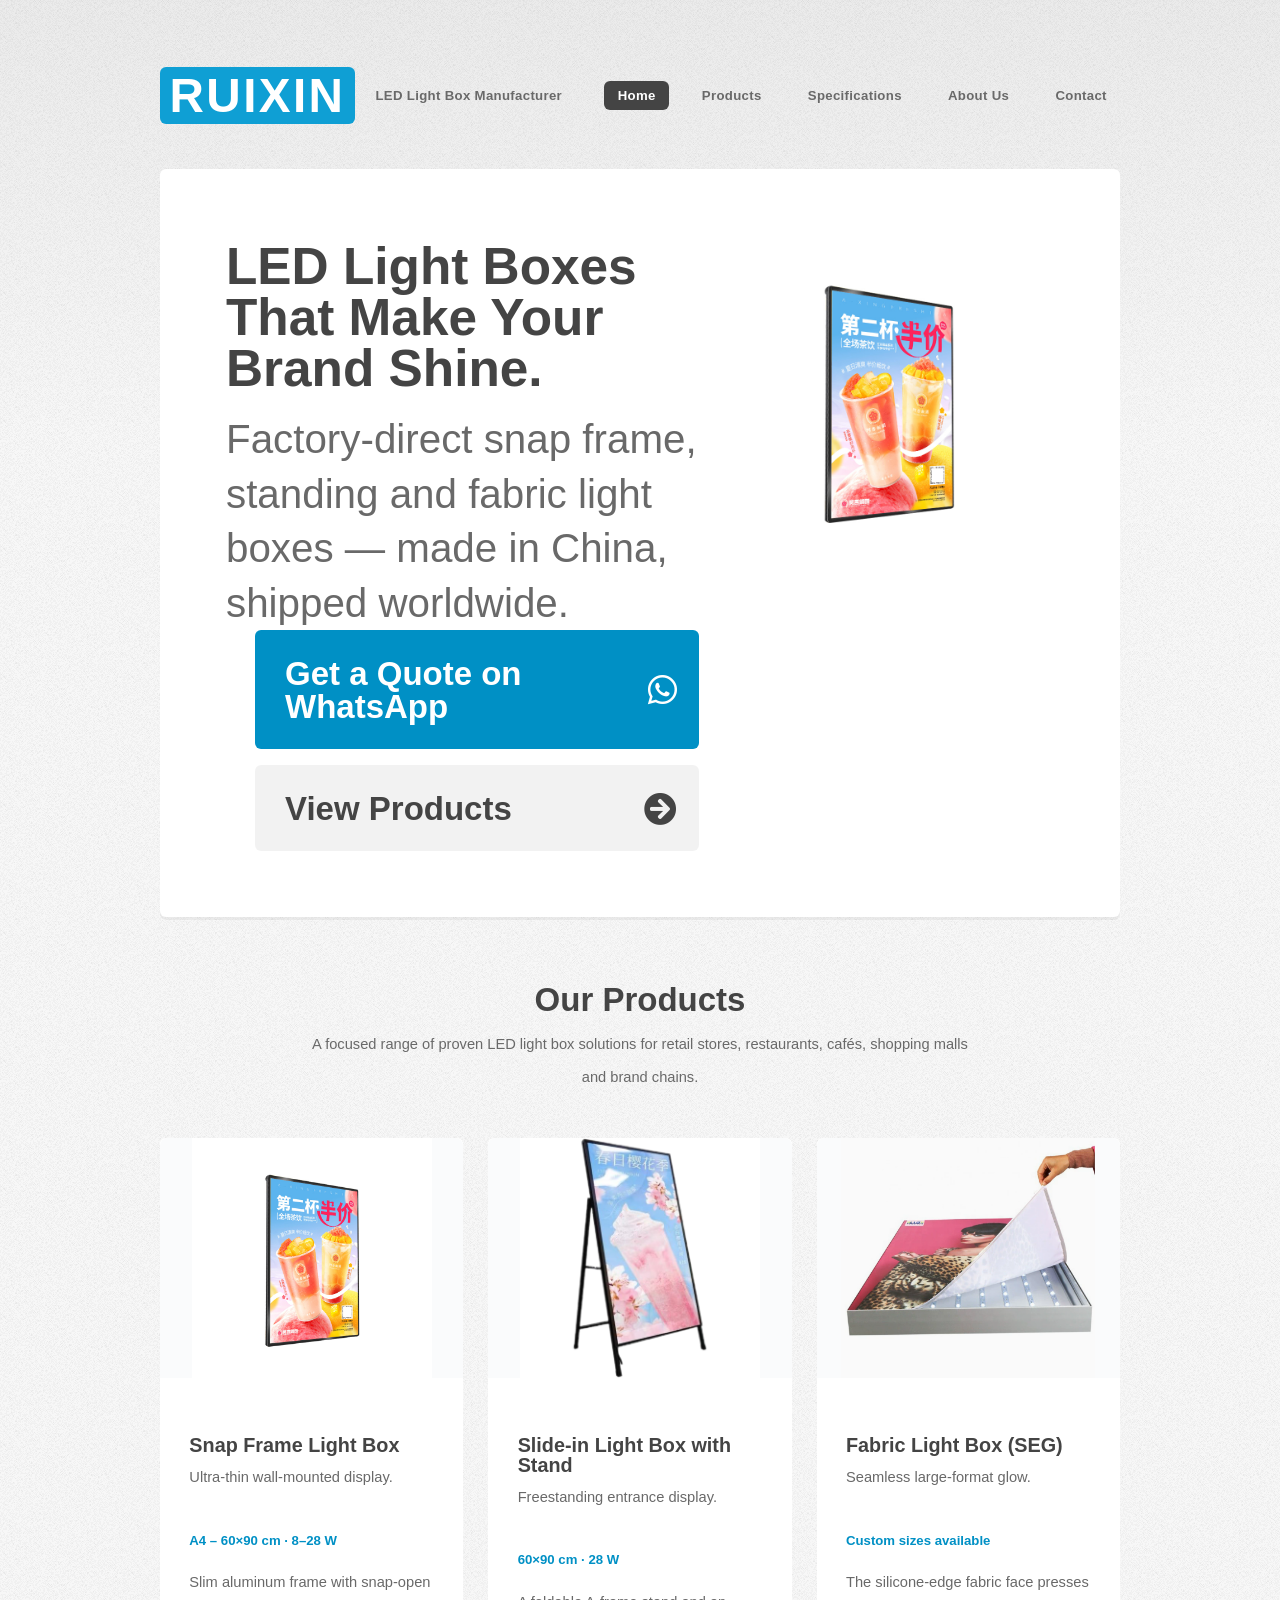
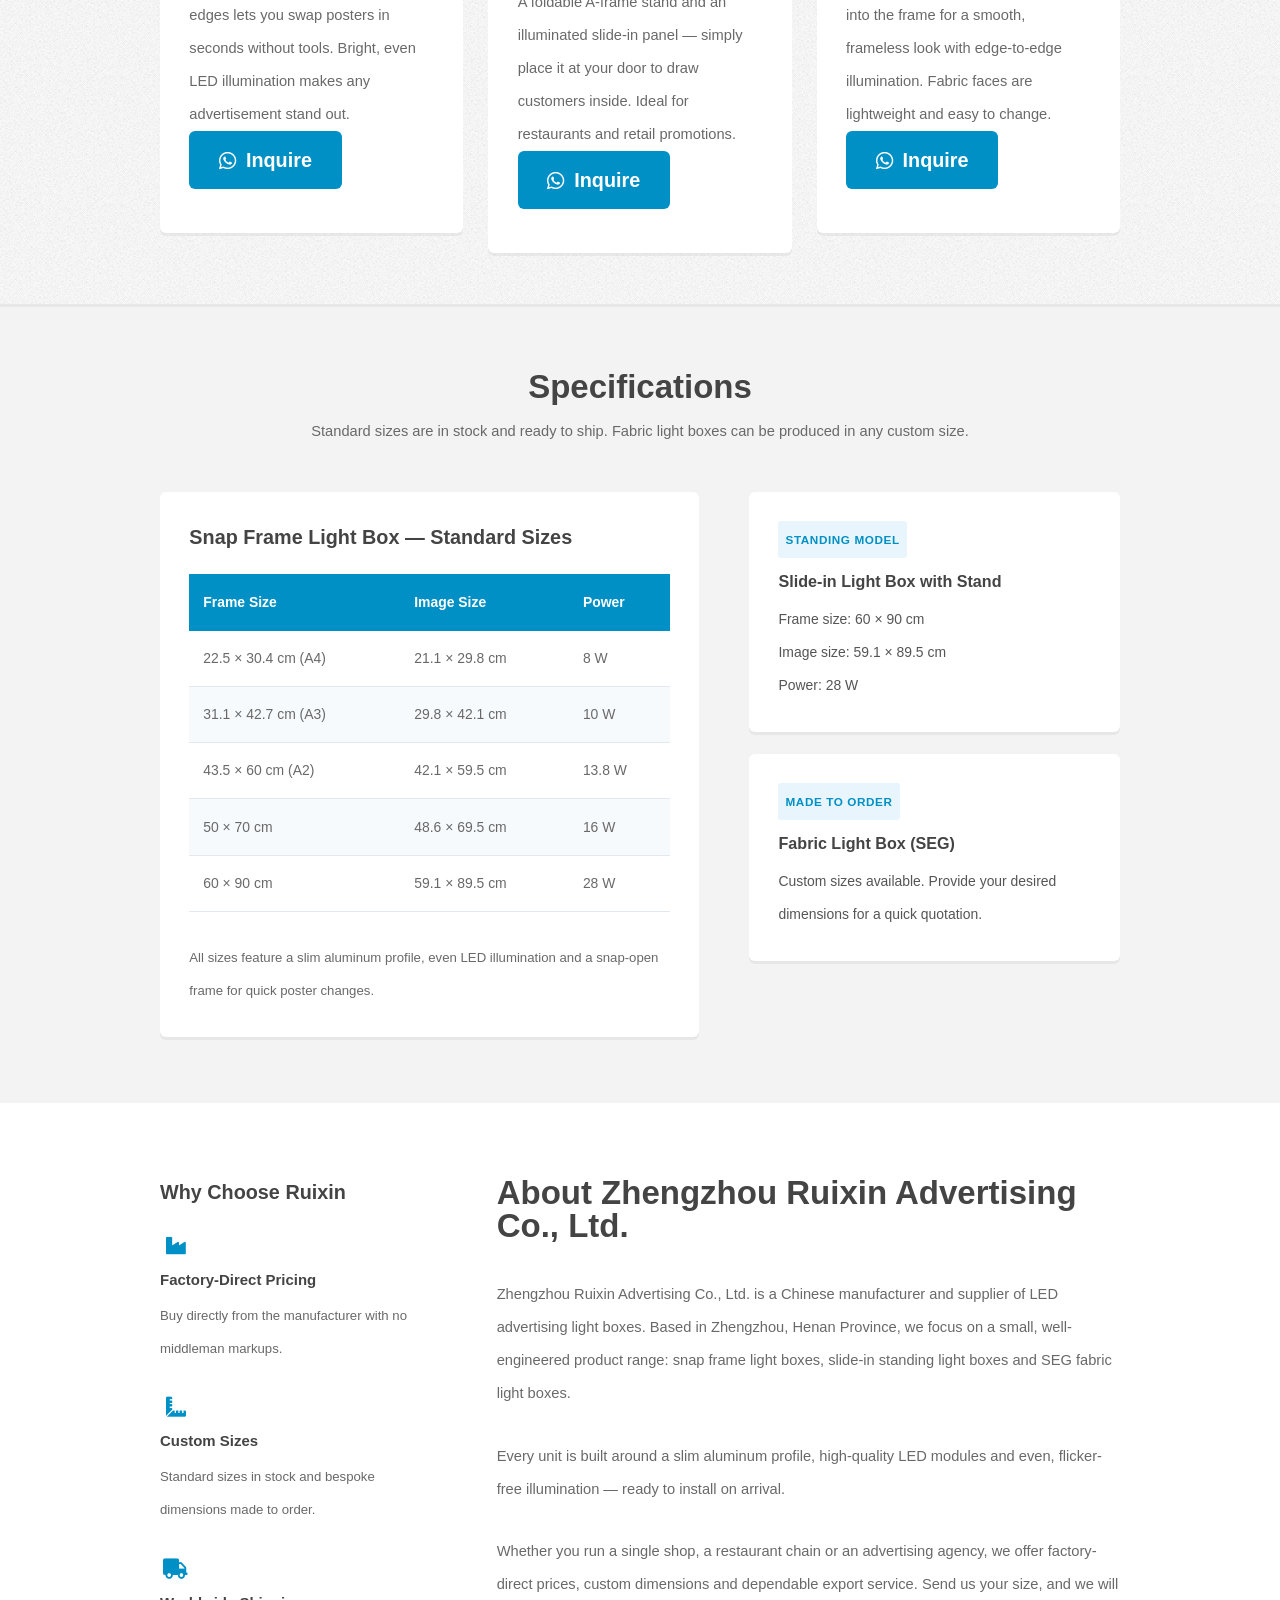
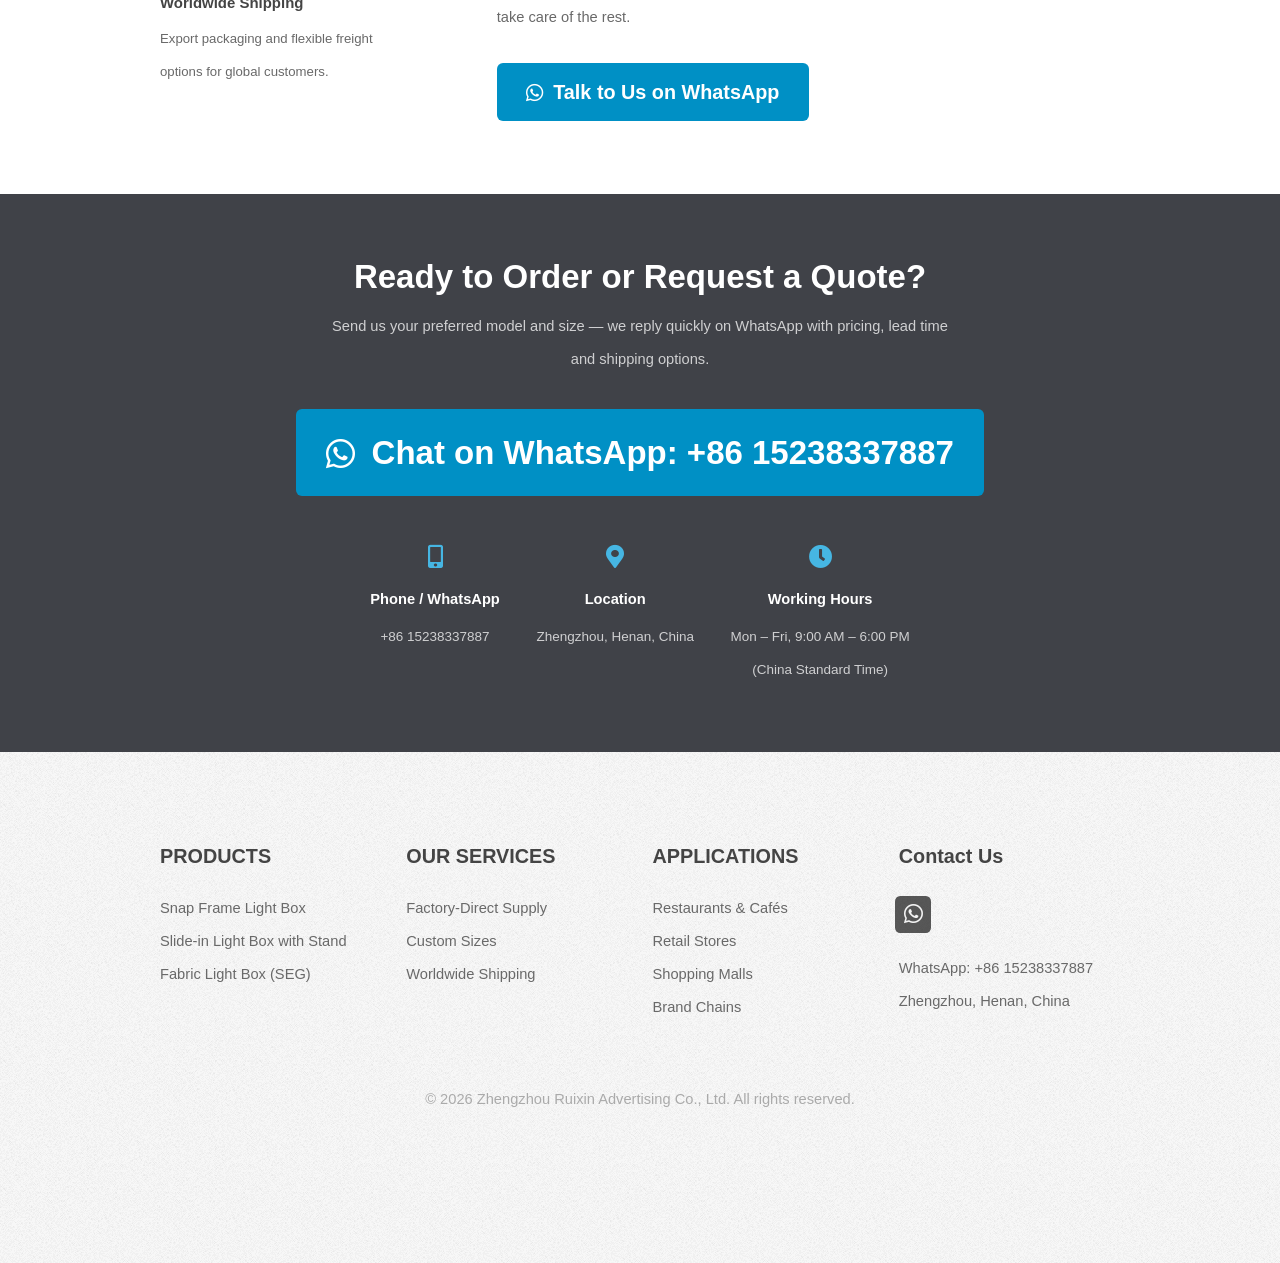
<file: index.html>
<!DOCTYPE HTML>
<!--
	Verti by HTML5 UP
	html5up.net | @ajlkn
	Free for personal and commercial use under the CCA 3.0 license (html5up.net/license)
-->
<html lang="en">
	<head>
		<title>Zhengzhou Ruixin Advertising Co., Ltd. | LED Light Box Manufacturer</title>
		<meta charset="utf-8" />
		<meta name="viewport" content="width=device-width, initial-scale=1, user-scalable=no" />
		<meta name="description" content="Zhengzhou Ruixin Advertising Co., Ltd. — Chinese manufacturer of snap frame LED light boxes, standing slide-in light boxes and SEG fabric light boxes. Factory-direct prices and custom sizes." />
		<link rel="stylesheet" href="assets/css/fontawesome-all.min.css?v=2" />
		<link rel="stylesheet" href="assets/css/main.css?v=2" />
		<style>
			/* Hero image */
				#banner .hero-image { margin: 0; }
				#banner .hero-image img { display: block; width: 100%; border-radius: 4px; }
				@media screen and (max-width: 980px) {
					#banner .hero-image { margin-top: 2em; }
				}

			/* Section heading */
				.section-head { text-align: center; margin: 0 0 3em 0; }
				.section-head h2 { margin: 0 0 0.35em 0; }
				.section-head p { margin: 0 auto; max-width: 660px; color: #696969; }

			/* Products */
				#products-wrapper { padding: 4.5em 0 3.5em 0; }
				.box.feature .image.featured img { height: 240px; object-fit: contain; background: #fafbfc; }
				.box.feature .product-meta { font-size: 0.9em; color: #0090c5; font-weight: 600; margin: 0 0 0.75em 0; }
				.box.feature .wa-link { white-space: nowrap; }

			/* Specifications */
				#specs-wrapper { background: #f3f3f3; padding: 4.5em 0; box-shadow: inset 0 3px 0 rgba(0,0,0,0.05); }
				.spec-table { width: 100%; border-collapse: collapse; }
				.spec-table th { background: #0090c5; color: #fff; text-align: left; padding: 0.85em 1em; font-weight: 600; font-size: 0.95em; }
				.spec-table td { padding: 0.8em 1em; border-bottom: solid 1px #e3e8ec; font-size: 0.95em; }
				.spec-table tr:nth-child(even) td { background: #f7fafd; }
				.spec-table tr:hover td { background: #eaf5fb; }
				.spec-note { margin: 1.25em 0 0 0; font-size: 0.9em; color: #696969; }
				.spec-mini { margin-bottom: 1.5em; }
				.spec-mini:last-child { margin-bottom: 0; }
				.spec-mini h3 { margin: 0 0 0.35em 0; font-size: 1.1em; }
				.spec-mini p { margin: 0; font-size: 0.95em; color: #555; }
				.spec-mini .tag { display: inline-block; background: #e8f5fc; color: #0090c5; border-radius: 3px; padding: 0.15em 0.6em; font-size: 0.8em; font-weight: 700; margin-bottom: 0.6em; letter-spacing: 0.05em; text-transform: uppercase; }

			/* Why choose us */
				.why-item { margin-bottom: 1.75em; }
				.why-item:last-child { margin-bottom: 0; }
				.why-item .why-icon { color: #0090c5; font-size: 1.35em; width: 1.6em; text-align: center; display: inline-block; vertical-align: top; }
				.why-item .why-text { display: inline-block; width: calc(100% - 2.2em); vertical-align: top; }
				.why-item h4 { margin: 0 0 0.2em 0; font-size: 1.02em; }
				.why-item p { margin: 0; font-size: 0.9em; color: #696969; }

			/* Contact / CTA */
				#contact-wrapper { background: #404248; color: #fff; text-align: center; padding: 4.5em 0; }
				#contact-wrapper h2 { color: #fff; margin-bottom: 0.5em; }
				#contact-wrapper .contact-sub { color: rgba(255,255,255,0.75); max-width: 620px; margin: 0 auto 2.25em auto; }
				.contact-items { display: flex; flex-wrap: wrap; justify-content: center; gap: 2.5em; margin-top: 3em; }
				.contact-item .icon { font-size: 1.6em; color: #46b6e3; display: block; margin-bottom: 0.4em; }
				.contact-item h4 { color: #fff; margin: 0 0 0.25em 0; font-size: 1em; }
				.contact-item p { margin: 0; color: rgba(255,255,255,0.75); font-size: 0.92em; }
				@media screen and (max-width: 640px) {
					.contact-items { gap: 1.75em; }
				}
		</style>
	</head>
	<body class="is-preload homepage">
		<div id="page-wrapper">

			<!-- Header -->
				<div id="header-wrapper">
					<header id="header" class="container">

						<!-- Logo -->
							<div id="logo">
								<h1>RUIXIN</h1>
								<span>LED Light Box Manufacturer</span>
							</div>

						<!-- Nav -->
							<nav id="nav">
								<ul>
									<li class="current"><a href="#home">Home</a></li>
									<li><a href="#products">Products</a></li>
									<li><a href="#specs">Specifications</a></li>
									<li><a href="#about">About Us</a></li>
									<li><a href="#contact">Contact</a></li>
								</ul>
							</nav>

					</header>
				</div>

			<!-- Banner -->
				<div id="banner-wrapper">
					<a id="home"></a>
					<div id="banner" class="box container">
						<div class="row">
							<div class="col-7 col-12-medium">
								<h2>LED Light Boxes That Make Your Brand Shine.</h2>
								<p>Factory-direct snap frame, standing and fabric light boxes — made in China, shipped worldwide.</p>
								<ul>
									<li><a href="https://wa.me/8615238337887" class="button large icon brands fa-whatsapp">Get a Quote on WhatsApp</a></li>
									<li><a href="#products" class="button alt large icon solid fa-arrow-circle-right">View Products</a></li>
								</ul>
							</div>
							<div class="col-5 col-12-medium">
								<div class="hero-image">
									<img src="images/snap-frame-light-box.jpg" alt="Ultra-thin snap frame LED light box with illuminated poster" />
								</div>
							</div>
						</div>
					</div>
				</div>

			<!-- Products -->
				<div id="products-wrapper">
					<a id="products"></a>
					<div class="container">
						<div class="section-head">
							<h2>Our Products</h2>
							<p>A focused range of proven LED light box solutions for retail stores, restaurants, cafés, shopping malls and brand chains.</p>
						</div>
						<div class="row">
							<div class="col-4 col-6-medium col-12-small">

								<!-- Box -->
									<section class="box feature">
										<a href="#specs" class="image featured"><img src="images/snap-frame-light-box.jpg" alt="Snap frame LED light box wall mounted" /></a>
										<div class="inner">
											<header>
												<h2>Snap Frame Light Box</h2>
												<p>Ultra-thin wall-mounted display.</p>
											</header>
											<p class="product-meta">A4 – 60×90 cm · 8–28 W</p>
											<p>Slim aluminum frame with snap-open edges lets you swap posters in seconds without tools. Bright, even LED illumination makes any advertisement stand out.</p>
											<a href="https://wa.me/8615238337887" class="button small icon brands fa-whatsapp wa-link">Inquire</a>
										</div>
									</section>

							</div>
							<div class="col-4 col-6-medium col-12-small">

								<!-- Box -->
									<section class="box feature">
										<a href="#specs" class="image featured"><img src="images/standing-light-box.jpg" alt="Slide-in light box with foldable stand" /></a>
										<div class="inner">
											<header>
												<h2>Slide-in Light Box with Stand</h2>
												<p>Freestanding entrance display.</p>
											</header>
											<p class="product-meta">60×90 cm · 28 W</p>
											<p>A foldable A-frame stand and an illuminated slide-in panel — simply place it at your door to draw customers inside. Ideal for restaurants and retail promotions.</p>
											<a href="https://wa.me/8615238337887" class="button small icon brands fa-whatsapp wa-link">Inquire</a>
										</div>
									</section>

							</div>
							<div class="col-4 col-6-medium col-12-small">

								<!-- Box -->
									<section class="box feature">
										<a href="#contact" class="image featured"><img src="images/fabric-light-box.png" alt="SEG fabric LED light box with silicone edge fabric face" /></a>
										<div class="inner">
											<header>
												<h2>Fabric Light Box (SEG)</h2>
												<p>Seamless large-format glow.</p>
											</header>
											<p class="product-meta">Custom sizes available</p>
											<p>The silicone-edge fabric face presses into the frame for a smooth, frameless look with edge-to-edge illumination. Fabric faces are lightweight and easy to change.</p>
											<a href="https://wa.me/8615238337887" class="button small icon brands fa-whatsapp wa-link">Inquire</a>
										</div>
									</section>

							</div>
						</div>
					</div>
				</div>

			<!-- Specifications -->
				<div id="specs-wrapper">
					<a id="specs"></a>
					<div class="container">
						<div class="section-head">
							<h2>Specifications</h2>
							<p>Standard sizes are in stock and ready to ship. Fabric light boxes can be produced in any custom size.</p>
						</div>
						<div class="row gtr-200">
							<div class="col-7 col-12-medium">

								<!-- Size table -->
									<div class="box">
										<h3 style="margin-top:0;">Snap Frame Light Box — Standard Sizes</h3>
										<table class="spec-table">
											<thead>
												<tr>
													<th>Frame Size</th>
													<th>Image Size</th>
													<th>Power</th>
												</tr>
											</thead>
											<tbody>
												<tr>
													<td>22.5 × 30.4 cm (A4)</td>
													<td>21.1 × 29.8 cm</td>
													<td>8 W</td>
												</tr>
												<tr>
													<td>31.1 × 42.7 cm (A3)</td>
													<td>29.8 × 42.1 cm</td>
													<td>10 W</td>
												</tr>
												<tr>
													<td>43.5 × 60 cm (A2)</td>
													<td>42.1 × 59.5 cm</td>
													<td>13.8 W</td>
												</tr>
												<tr>
													<td>50 × 70 cm</td>
													<td>48.6 × 69.5 cm</td>
													<td>16 W</td>
												</tr>
												<tr>
													<td>60 × 90 cm</td>
													<td>59.1 × 89.5 cm</td>
													<td>28 W</td>
												</tr>
											</tbody>
										</table>
										<p class="spec-note">All sizes feature a slim aluminum profile, even LED illumination and a snap-open frame for quick poster changes.</p>
									</div>

							</div>
							<div class="col-5 col-12-medium">

								<!-- Other models -->
									<div class="box spec-mini">
										<span class="tag">Standing Model</span>
										<h3>Slide-in Light Box with Stand</h3>
										<p>Frame size: 60 × 90 cm<br />
										Image size: 59.1 × 89.5 cm<br />
										Power: 28 W</p>
									</div>
									<div class="box spec-mini">
										<span class="tag">Made to Order</span>
										<h3>Fabric Light Box (SEG)</h3>
										<p>Custom sizes available. Provide your desired dimensions for a quick quotation.</p>
									</div>

							</div>
						</div>
					</div>
				</div>

			<!-- Main / About -->
				<div id="main-wrapper">
					<a id="about"></a>
					<div class="container">
						<div class="row gtr-200">
							<div class="col-4 col-12-medium">

								<!-- Sidebar -->
									<div id="sidebar">
										<section class="widget">
											<h3>Why Choose Ruixin</h3>
											<div class="why-item">
												<span class="why-icon icon solid fa-industry"></span>
												<div class="why-text">
													<h4>Factory-Direct Pricing</h4>
													<p>Buy directly from the manufacturer with no middleman markups.</p>
												</div>
											</div>
											<div class="why-item">
												<span class="why-icon icon solid fa-ruler-combined"></span>
												<div class="why-text">
													<h4>Custom Sizes</h4>
													<p>Standard sizes in stock and bespoke dimensions made to order.</p>
												</div>
											</div>
											<div class="why-item">
												<span class="why-icon icon solid fa-truck"></span>
												<div class="why-text">
													<h4>Worldwide Shipping</h4>
													<p>Export packaging and flexible freight options for global customers.</p>
												</div>
											</div>
										</section>
									</div>

							</div>
							<div class="col-8 col-12-medium imp-medium">

								<!-- Content -->
									<div id="content">
										<section class="last">
											<h2>About Zhengzhou Ruixin Advertising Co., Ltd.</h2>
											<p>Zhengzhou Ruixin Advertising Co., Ltd. is a Chinese manufacturer and supplier of LED advertising light boxes. Based in Zhengzhou, Henan Province, we focus on a small, well-engineered product range: snap frame light boxes, slide-in standing light boxes and SEG fabric light boxes.</p>
										<p>Every unit is built around a slim aluminum profile, high-quality LED modules and even, flicker-free illumination — ready to install on arrival.</p>
										<p>Whether you run a single shop, a restaurant chain or an advertising agency, we offer factory-direct prices, custom dimensions and dependable export service. Send us your size, and we will take care of the rest.</p>
											<a href="https://wa.me/8615238337887" class="button icon brands fa-whatsapp">Talk to Us on WhatsApp</a>
										</section>
									</div>

							</div>
						</div>
					</div>
				</div>

			<!-- Contact -->
				<div id="contact-wrapper">
					<a id="contact"></a>
					<div class="container">
						<h2>Ready to Order or Request a Quote?</h2>
						<p class="contact-sub">Send us your preferred model and size — we reply quickly on WhatsApp with pricing, lead time and shipping options.</p>
						<a href="https://wa.me/8615238337887" class="button large icon brands fa-whatsapp">Chat on WhatsApp: +86 15238337887</a>
						<div class="contact-items">
							<div class="contact-item">
								<span class="icon solid fa-mobile-alt"></span>
								<h4>Phone / WhatsApp</h4>
								<p>+86 15238337887</p>
							</div>
							<div class="contact-item">
								<span class="icon solid fa-map-marker-alt"></span>
								<h4>Location</h4>
								<p>Zhengzhou, Henan, China</p>
							</div>
							<div class="contact-item">
								<span class="icon solid fa-clock"></span>
								<h4>Working Hours</h4>
								<p>Mon – Fri, 9:00 AM – 6:00 PM<br />(China Standard Time)</p>
							</div>
						</div>
					</div>
				</div>

			<!-- Footer -->
				<div id="footer-wrapper">
					<footer id="footer" class="container">
						<div class="row">
							<div class="col-3 col-6-medium col-12-small">

								<!-- Links -->
									<section class="widget links">
										<h3>PRODUCTS</h3>
										<ul class="style2">
											<li>Snap Frame Light Box</li>
											<li>Slide-in Light Box with Stand</li>
											<li>Fabric Light Box (SEG)</li>
										</ul>
									</section>

							</div>
							<div class="col-3 col-6-medium col-12-small">

								<!-- Links -->
									<section class="widget links">
										<h3>OUR SERVICES</h3>
										<ul class="style2">
											<li>Factory-Direct Supply</li>
											<li>Custom Sizes</li>
											<li>Worldwide Shipping</li>
										</ul>
									</section>

							</div>
							<div class="col-3 col-6-medium col-12-small">

								<!-- Links -->
									<section class="widget links">
										<h3>APPLICATIONS</h3>
										<ul class="style2">
											<li>Restaurants &amp; Cafés</li>
											<li>Retail Stores</li>
											<li>Shopping Malls</li>
											<li>Brand Chains</li>
										</ul>
									</section>

							</div>
							<div class="col-3 col-6-medium col-12-small">

								<!-- Contact -->
									<section class="widget contact last">
										<h3>Contact Us</h3>
										<ul>
											<li><a href="https://wa.me/8615238337887" class="icon brands fa-whatsapp"><span class="label">WhatsApp</span></a></li>
										</ul>
										<p>WhatsApp: +86 15238337887<br />
										Zhengzhou, Henan, China</p>
									</section>

							</div>
						</div>
						<div class="row">
							<div class="col-12">
								<div id="copyright">
									<ul class="menu">
										<li>&copy; 2026 Zhengzhou Ruixin Advertising Co., Ltd. All rights reserved.</li>
									</ul>
								</div>
							</div>
						</div>
					</footer>
				</div>

			</div>

		<!-- Scripts -->

			<script src="assets/js/jquery.min.js"></script>
			<script src="assets/js/jquery.dropotron.min.js"></script>
			<script src="assets/js/browser.min.js"></script>
			<script src="assets/js/breakpoints.min.js"></script>
			<script src="assets/js/util.js"></script>
			<script src="assets/js/main.js"></script>

	</body>
</html>
</file>
<file: assets/css/main.css>
/*
	Verti by HTML5 UP
	html5up.net | @ajlkn
	Free for personal and commercial use under the CCA 3.0 license (html5up.net/license)
*/

html, body, div, span, applet, object,
iframe, h1, h2, h3, h4, h5, h6, p, blockquote,
pre, a, abbr, acronym, address, big, cite,
code, del, dfn, em, img, ins, kbd, q, s, samp,
small, strike, strong, sub, sup, tt, var, b,
u, i, center, dl, dt, dd, ol, ul, li, fieldset,
form, label, legend, table, caption, tbody,
tfoot, thead, tr, th, td, article, aside,
canvas, details, embed, figure, figcaption,
footer, header, hgroup, menu, nav, output, ruby,
section, summary, time, mark, audio, video {
	margin: 0;
	padding: 0;
	border: 0;
	font-size: 100%;
	font: inherit;
	vertical-align: baseline;}

article, aside, details, figcaption, figure,
footer, header, hgroup, menu, nav, section {
	display: block;}

body {
	line-height: 1;
}

ol, ul {
	list-style: none;
}

blockquote, q {
	quotes: none;
}

	blockquote:before, blockquote:after, q:before, q:after {
		content: '';
		content: none;
	}

table {
	border-collapse: collapse;
	border-spacing: 0;
}

body {
	-webkit-text-size-adjust: none;
}

mark {
	background-color: transparent;
	color: inherit;
}

input::-moz-focus-inner {
	border: 0;
	padding: 0;
}

input, select, textarea {
	-moz-appearance: none;
	-webkit-appearance: none;
	-ms-appearance: none;
	appearance: none;
}

/* Basic */

	@-ms-viewport {
		width: device-width;
	}

	html {
		box-sizing: border-box;
	}

	*, *:before, *:after {
		box-sizing: inherit;
	}

	body {
		background-image: -moz-linear-gradient(top, rgba(0, 0, 0, 0.05), rgba(0, 0, 0, 0)), url("images/bg01.png");
		background-image: -webkit-linear-gradient(top, rgba(0, 0, 0, 0.05), rgba(0, 0, 0, 0)), url("images/bg01.png");
		background-image: -ms-linear-gradient(top, rgba(0, 0, 0, 0.05), rgba(0, 0, 0, 0)), url("images/bg01.png");
		background-image: linear-gradient(top, rgba(0, 0, 0, 0.05), rgba(0, 0, 0, 0)), url("images/bg01.png");
		background-color: #f7f7f7;
		background-position: top left, top left;
		background-repeat: repeat-x, repeat;
		background-size: 100% 30em, auto;
		font-family: 'Open Sans', 'Segoe UI', Roboto, 'Helvetica Neue', Arial, sans-serif;
		font-size: 13pt;
		color: #696969;
		font-weight: 300;
		line-height: 2.25em;
	}

		body.is-preload *, body.is-preload *:before, body.is-preload *:after {
			-moz-animation: none !important;
			-webkit-animation: none !important;
			-ms-animation: none !important;
			animation: none !important;
			-moz-transition: none !important;
			-webkit-transition: none !important;
			-ms-transition: none !important;
			transition: none !important;
		}

	input, select, textarea {
		font-family: 'Open Sans', 'Segoe UI', Roboto, 'Helvetica Neue', Arial, sans-serif;
		font-size: 13pt;
		color: #696969;
		font-weight: 300;
		line-height: 2.25em;
	}

	a {
		color: #0090c5;
		text-decoration: underline;
	}

		a:hover {
			text-decoration: none;
		}

	h1, h2, h3, h4, h5, h6 {
		color: #444;
		font-weight: 800;
	}

		h1 a, h2 a, h3 a, h4 a, h5 a, h6 a {
			color: inherit;
			text-decoration: none;
			outline: 0;
		}

	h2 {
		font-size: 2.25em;
		margin: 0 0 1.1em 0;
		line-height: 1em;
	}

	h3 {
		font-size: 1.35em;
		margin: 0 0 1em 0;
	}

	b, strong {
		font-weight: 600;
		color: #444;
	}

	i, em {
		font-style: italic;
	}

	br.clear {
		clear: both;
	}

	sub {
		position: relative;
		top: 0.5em;
		font-size: 0.8em;
	}

	sup {
		position: relative;
		top: -0.5em;
		font-size: 0.8em;
	}

	hr {
		border: 0;
		border-top: solid 1px #eee;
	}

	blockquote {
		border-left: solid 0.5em #eee;
		padding: 1em 0 1em 2em;
		font-style: italic;
	}

	p, ul, ol, dl, table {
		margin-bottom: 2em;
	}

/* Container */

	.container {
		margin: 0 auto;
		max-width: 100%;
		width: 1400px;
	}

		@media screen and (max-width: 1680px) {

			.container {
				width: 1200px;
			}

		}

		@media screen and (max-width: 1280px) {

			.container {
				width: 960px;
			}

		}

		@media screen and (max-width: 980px) {

			.container {
				width: 90%;
			}

		}

		@media screen and (max-width: 736px) {

			.container {
				width: 100%;
			}

		}

/* Row */

	.row {
		display: flex;
		flex-wrap: wrap;
		box-sizing: border-box;
		align-items: stretch;
	}

		.row > * {
			box-sizing: border-box;
		}

		.row.gtr-uniform > * > :last-child {
			margin-bottom: 0;
		}

		.row.aln-left {
			justify-content: flex-start;
		}

		.row.aln-center {
			justify-content: center;
		}

		.row.aln-right {
			justify-content: flex-end;
		}

		.row.aln-top {
			align-items: flex-start;
		}

		.row.aln-middle {
			align-items: center;
		}

		.row.aln-bottom {
			align-items: flex-end;
		}

		.row > .imp {
			order: -1;
		}

		.row > .col-1 {
			width: 8.33333%;
		}

		.row > .off-1 {
			margin-left: 8.33333%;
		}

		.row > .col-2 {
			width: 16.66667%;
		}

		.row > .off-2 {
			margin-left: 16.66667%;
		}

		.row > .col-3 {
			width: 25%;
		}

		.row > .off-3 {
			margin-left: 25%;
		}

		.row > .col-4 {
			width: 33.33333%;
		}

		.row > .off-4 {
			margin-left: 33.33333%;
		}

		.row > .col-5 {
			width: 41.66667%;
		}

		.row > .off-5 {
			margin-left: 41.66667%;
		}

		.row > .col-6 {
			width: 50%;
		}

		.row > .off-6 {
			margin-left: 50%;
		}

		.row > .col-7 {
			width: 58.33333%;
		}

		.row > .off-7 {
			margin-left: 58.33333%;
		}

		.row > .col-8 {
			width: 66.66667%;
		}

		.row > .off-8 {
			margin-left: 66.66667%;
		}

		.row > .col-9 {
			width: 75%;
		}

		.row > .off-9 {
			margin-left: 75%;
		}

		.row > .col-10 {
			width: 83.33333%;
		}

		.row > .off-10 {
			margin-left: 83.33333%;
		}

		.row > .col-11 {
			width: 91.66667%;
		}

		.row > .off-11 {
			margin-left: 91.66667%;
		}

		.row > .col-12 {
			width: 100%;
		}

		.row > .off-12 {
			margin-left: 100%;
		}

		.row.gtr-0 {
			margin-top: 0px;
			margin-left: 0px;
		}

			.row.gtr-0 > * {
				padding: 0px 0 0 0px;
			}

			.row.gtr-0.gtr-uniform {
				margin-top: 0px;
			}

				.row.gtr-0.gtr-uniform > * {
					padding-top: 0px;
				}

		.row.gtr-25 {
			margin-top: -10px;
			margin-left: -10px;
		}

			.row.gtr-25 > * {
				padding: 10px 0 0 10px;
			}

			.row.gtr-25.gtr-uniform {
				margin-top: -10px;
			}

				.row.gtr-25.gtr-uniform > * {
					padding-top: 10px;
				}

		.row.gtr-50 {
			margin-top: -20px;
			margin-left: -20px;
		}

			.row.gtr-50 > * {
				padding: 20px 0 0 20px;
			}

			.row.gtr-50.gtr-uniform {
				margin-top: -20px;
			}

				.row.gtr-50.gtr-uniform > * {
					padding-top: 20px;
				}

		.row {
			margin-top: -40px;
			margin-left: -40px;
		}

			.row > * {
				padding: 40px 0 0 40px;
			}

			.row.gtr-uniform {
				margin-top: -40px;
			}

				.row.gtr-uniform > * {
					padding-top: 40px;
				}

		.row.gtr-150 {
			margin-top: -60px;
			margin-left: -60px;
		}

			.row.gtr-150 > * {
				padding: 60px 0 0 60px;
			}

			.row.gtr-150.gtr-uniform {
				margin-top: -60px;
			}

				.row.gtr-150.gtr-uniform > * {
					padding-top: 60px;
				}

		.row.gtr-200 {
			margin-top: -80px;
			margin-left: -80px;
		}

			.row.gtr-200 > * {
				padding: 80px 0 0 80px;
			}

			.row.gtr-200.gtr-uniform {
				margin-top: -80px;
			}

				.row.gtr-200.gtr-uniform > * {
					padding-top: 80px;
				}

		@media screen and (max-width: 1680px) {

			.row {
				display: flex;
				flex-wrap: wrap;
				box-sizing: border-box;
				align-items: stretch;
			}

				.row > * {
					box-sizing: border-box;
				}

				.row.gtr-uniform > * > :last-child {
					margin-bottom: 0;
				}

				.row.aln-left {
					justify-content: flex-start;
				}

				.row.aln-center {
					justify-content: center;
				}

				.row.aln-right {
					justify-content: flex-end;
				}

				.row.aln-top {
					align-items: flex-start;
				}

				.row.aln-middle {
					align-items: center;
				}

				.row.aln-bottom {
					align-items: flex-end;
				}

				.row > .imp-xlarge {
					order: -1;
				}

				.row > .col-1-xlarge {
					width: 8.33333%;
				}

				.row > .off-1-xlarge {
					margin-left: 8.33333%;
				}

				.row > .col-2-xlarge {
					width: 16.66667%;
				}

				.row > .off-2-xlarge {
					margin-left: 16.66667%;
				}

				.row > .col-3-xlarge {
					width: 25%;
				}

				.row > .off-3-xlarge {
					margin-left: 25%;
				}

				.row > .col-4-xlarge {
					width: 33.33333%;
				}

				.row > .off-4-xlarge {
					margin-left: 33.33333%;
				}

				.row > .col-5-xlarge {
					width: 41.66667%;
				}

				.row > .off-5-xlarge {
					margin-left: 41.66667%;
				}

				.row > .col-6-xlarge {
					width: 50%;
				}

				.row > .off-6-xlarge {
					margin-left: 50%;
				}

				.row > .col-7-xlarge {
					width: 58.33333%;
				}

				.row > .off-7-xlarge {
					margin-left: 58.33333%;
				}

				.row > .col-8-xlarge {
					width: 66.66667%;
				}

				.row > .off-8-xlarge {
					margin-left: 66.66667%;
				}

				.row > .col-9-xlarge {
					width: 75%;
				}

				.row > .off-9-xlarge {
					margin-left: 75%;
				}

				.row > .col-10-xlarge {
					width: 83.33333%;
				}

				.row > .off-10-xlarge {
					margin-left: 83.33333%;
				}

				.row > .col-11-xlarge {
					width: 91.66667%;
				}

				.row > .off-11-xlarge {
					margin-left: 91.66667%;
				}

				.row > .col-12-xlarge {
					width: 100%;
				}

				.row > .off-12-xlarge {
					margin-left: 100%;
				}

				.row.gtr-0 {
					margin-top: 0px;
					margin-left: 0px;
				}

					.row.gtr-0 > * {
						padding: 0px 0 0 0px;
					}

					.row.gtr-0.gtr-uniform {
						margin-top: 0px;
					}

						.row.gtr-0.gtr-uniform > * {
							padding-top: 0px;
						}

				.row.gtr-25 {
					margin-top: -10px;
					margin-left: -10px;
				}

					.row.gtr-25 > * {
						padding: 10px 0 0 10px;
					}

					.row.gtr-25.gtr-uniform {
						margin-top: -10px;
					}

						.row.gtr-25.gtr-uniform > * {
							padding-top: 10px;
						}

				.row.gtr-50 {
					margin-top: -20px;
					margin-left: -20px;
				}

					.row.gtr-50 > * {
						padding: 20px 0 0 20px;
					}

					.row.gtr-50.gtr-uniform {
						margin-top: -20px;
					}

						.row.gtr-50.gtr-uniform > * {
							padding-top: 20px;
						}

				.row {
					margin-top: -40px;
					margin-left: -40px;
				}

					.row > * {
						padding: 40px 0 0 40px;
					}

					.row.gtr-uniform {
						margin-top: -40px;
					}

						.row.gtr-uniform > * {
							padding-top: 40px;
						}

				.row.gtr-150 {
					margin-top: -60px;
					margin-left: -60px;
				}

					.row.gtr-150 > * {
						padding: 60px 0 0 60px;
					}

					.row.gtr-150.gtr-uniform {
						margin-top: -60px;
					}

						.row.gtr-150.gtr-uniform > * {
							padding-top: 60px;
						}

				.row.gtr-200 {
					margin-top: -80px;
					margin-left: -80px;
				}

					.row.gtr-200 > * {
						padding: 80px 0 0 80px;
					}

					.row.gtr-200.gtr-uniform {
						margin-top: -80px;
					}

						.row.gtr-200.gtr-uniform > * {
							padding-top: 80px;
						}

		}

		@media screen and (max-width: 1280px) {

			.row {
				display: flex;
				flex-wrap: wrap;
				box-sizing: border-box;
				align-items: stretch;
			}

				.row > * {
					box-sizing: border-box;
				}

				.row.gtr-uniform > * > :last-child {
					margin-bottom: 0;
				}

				.row.aln-left {
					justify-content: flex-start;
				}

				.row.aln-center {
					justify-content: center;
				}

				.row.aln-right {
					justify-content: flex-end;
				}

				.row.aln-top {
					align-items: flex-start;
				}

				.row.aln-middle {
					align-items: center;
				}

				.row.aln-bottom {
					align-items: flex-end;
				}

				.row > .imp-large {
					order: -1;
				}

				.row > .col-1-large {
					width: 8.33333%;
				}

				.row > .off-1-large {
					margin-left: 8.33333%;
				}

				.row > .col-2-large {
					width: 16.66667%;
				}

				.row > .off-2-large {
					margin-left: 16.66667%;
				}

				.row > .col-3-large {
					width: 25%;
				}

				.row > .off-3-large {
					margin-left: 25%;
				}

				.row > .col-4-large {
					width: 33.33333%;
				}

				.row > .off-4-large {
					margin-left: 33.33333%;
				}

				.row > .col-5-large {
					width: 41.66667%;
				}

				.row > .off-5-large {
					margin-left: 41.66667%;
				}

				.row > .col-6-large {
					width: 50%;
				}

				.row > .off-6-large {
					margin-left: 50%;
				}

				.row > .col-7-large {
					width: 58.33333%;
				}

				.row > .off-7-large {
					margin-left: 58.33333%;
				}

				.row > .col-8-large {
					width: 66.66667%;
				}

				.row > .off-8-large {
					margin-left: 66.66667%;
				}

				.row > .col-9-large {
					width: 75%;
				}

				.row > .off-9-large {
					margin-left: 75%;
				}

				.row > .col-10-large {
					width: 83.33333%;
				}

				.row > .off-10-large {
					margin-left: 83.33333%;
				}

				.row > .col-11-large {
					width: 91.66667%;
				}

				.row > .off-11-large {
					margin-left: 91.66667%;
				}

				.row > .col-12-large {
					width: 100%;
				}

				.row > .off-12-large {
					margin-left: 100%;
				}

				.row.gtr-0 {
					margin-top: 0px;
					margin-left: 0px;
				}

					.row.gtr-0 > * {
						padding: 0px 0 0 0px;
					}

					.row.gtr-0.gtr-uniform {
						margin-top: 0px;
					}

						.row.gtr-0.gtr-uniform > * {
							padding-top: 0px;
						}

				.row.gtr-25 {
					margin-top: -6.25px;
					margin-left: -6.25px;
				}

					.row.gtr-25 > * {
						padding: 6.25px 0 0 6.25px;
					}

					.row.gtr-25.gtr-uniform {
						margin-top: -6.25px;
					}

						.row.gtr-25.gtr-uniform > * {
							padding-top: 6.25px;
						}

				.row.gtr-50 {
					margin-top: -12.5px;
					margin-left: -12.5px;
				}

					.row.gtr-50 > * {
						padding: 12.5px 0 0 12.5px;
					}

					.row.gtr-50.gtr-uniform {
						margin-top: -12.5px;
					}

						.row.gtr-50.gtr-uniform > * {
							padding-top: 12.5px;
						}

				.row {
					margin-top: -25px;
					margin-left: -25px;
				}

					.row > * {
						padding: 25px 0 0 25px;
					}

					.row.gtr-uniform {
						margin-top: -25px;
					}

						.row.gtr-uniform > * {
							padding-top: 25px;
						}

				.row.gtr-150 {
					margin-top: -37.5px;
					margin-left: -37.5px;
				}

					.row.gtr-150 > * {
						padding: 37.5px 0 0 37.5px;
					}

					.row.gtr-150.gtr-uniform {
						margin-top: -37.5px;
					}

						.row.gtr-150.gtr-uniform > * {
							padding-top: 37.5px;
						}

				.row.gtr-200 {
					margin-top: -50px;
					margin-left: -50px;
				}

					.row.gtr-200 > * {
						padding: 50px 0 0 50px;
					}

					.row.gtr-200.gtr-uniform {
						margin-top: -50px;
					}

						.row.gtr-200.gtr-uniform > * {
							padding-top: 50px;
						}

		}

		@media screen and (max-width: 980px) {

			.row {
				display: flex;
				flex-wrap: wrap;
				box-sizing: border-box;
				align-items: stretch;
			}

				.row > * {
					box-sizing: border-box;
				}

				.row.gtr-uniform > * > :last-child {
					margin-bottom: 0;
				}

				.row.aln-left {
					justify-content: flex-start;
				}

				.row.aln-center {
					justify-content: center;
				}

				.row.aln-right {
					justify-content: flex-end;
				}

				.row.aln-top {
					align-items: flex-start;
				}

				.row.aln-middle {
					align-items: center;
				}

				.row.aln-bottom {
					align-items: flex-end;
				}

				.row > .imp-medium {
					order: -1;
				}

				.row > .col-1-medium {
					width: 8.33333%;
				}

				.row > .off-1-medium {
					margin-left: 8.33333%;
				}

				.row > .col-2-medium {
					width: 16.66667%;
				}

				.row > .off-2-medium {
					margin-left: 16.66667%;
				}

				.row > .col-3-medium {
					width: 25%;
				}

				.row > .off-3-medium {
					margin-left: 25%;
				}

				.row > .col-4-medium {
					width: 33.33333%;
				}

				.row > .off-4-medium {
					margin-left: 33.33333%;
				}

				.row > .col-5-medium {
					width: 41.66667%;
				}

				.row > .off-5-medium {
					margin-left: 41.66667%;
				}

				.row > .col-6-medium {
					width: 50%;
				}

				.row > .off-6-medium {
					margin-left: 50%;
				}

				.row > .col-7-medium {
					width: 58.33333%;
				}

				.row > .off-7-medium {
					margin-left: 58.33333%;
				}

				.row > .col-8-medium {
					width: 66.66667%;
				}

				.row > .off-8-medium {
					margin-left: 66.66667%;
				}

				.row > .col-9-medium {
					width: 75%;
				}

				.row > .off-9-medium {
					margin-left: 75%;
				}

				.row > .col-10-medium {
					width: 83.33333%;
				}

				.row > .off-10-medium {
					margin-left: 83.33333%;
				}

				.row > .col-11-medium {
					width: 91.66667%;
				}

				.row > .off-11-medium {
					margin-left: 91.66667%;
				}

				.row > .col-12-medium {
					width: 100%;
				}

				.row > .off-12-medium {
					margin-left: 100%;
				}

				.row.gtr-0 {
					margin-top: 0px;
					margin-left: 0px;
				}

					.row.gtr-0 > * {
						padding: 0px 0 0 0px;
					}

					.row.gtr-0.gtr-uniform {
						margin-top: 0px;
					}

						.row.gtr-0.gtr-uniform > * {
							padding-top: 0px;
						}

				.row.gtr-25 {
					margin-top: -6.25px;
					margin-left: -6.25px;
				}

					.row.gtr-25 > * {
						padding: 6.25px 0 0 6.25px;
					}

					.row.gtr-25.gtr-uniform {
						margin-top: -6.25px;
					}

						.row.gtr-25.gtr-uniform > * {
							padding-top: 6.25px;
						}

				.row.gtr-50 {
					margin-top: -12.5px;
					margin-left: -12.5px;
				}

					.row.gtr-50 > * {
						padding: 12.5px 0 0 12.5px;
					}

					.row.gtr-50.gtr-uniform {
						margin-top: -12.5px;
					}

						.row.gtr-50.gtr-uniform > * {
							padding-top: 12.5px;
						}

				.row {
					margin-top: -25px;
					margin-left: -25px;
				}

					.row > * {
						padding: 25px 0 0 25px;
					}

					.row.gtr-uniform {
						margin-top: -25px;
					}

						.row.gtr-uniform > * {
							padding-top: 25px;
						}

				.row.gtr-150 {
					margin-top: -37.5px;
					margin-left: -37.5px;
				}

					.row.gtr-150 > * {
						padding: 37.5px 0 0 37.5px;
					}

					.row.gtr-150.gtr-uniform {
						margin-top: -37.5px;
					}

						.row.gtr-150.gtr-uniform > * {
							padding-top: 37.5px;
						}

				.row.gtr-200 {
					margin-top: -50px;
					margin-left: -50px;
				}

					.row.gtr-200 > * {
						padding: 50px 0 0 50px;
					}

					.row.gtr-200.gtr-uniform {
						margin-top: -50px;
					}

						.row.gtr-200.gtr-uniform > * {
							padding-top: 50px;
						}

		}

		@media screen and (max-width: 736px) {

			.row {
				display: flex;
				flex-wrap: wrap;
				box-sizing: border-box;
				align-items: stretch;
			}

				.row > * {
					box-sizing: border-box;
				}

				.row.gtr-uniform > * > :last-child {
					margin-bottom: 0;
				}

				.row.aln-left {
					justify-content: flex-start;
				}

				.row.aln-center {
					justify-content: center;
				}

				.row.aln-right {
					justify-content: flex-end;
				}

				.row.aln-top {
					align-items: flex-start;
				}

				.row.aln-middle {
					align-items: center;
				}

				.row.aln-bottom {
					align-items: flex-end;
				}

				.row > .imp-small {
					order: -1;
				}

				.row > .col-1-small {
					width: 8.33333%;
				}

				.row > .off-1-small {
					margin-left: 8.33333%;
				}

				.row > .col-2-small {
					width: 16.66667%;
				}

				.row > .off-2-small {
					margin-left: 16.66667%;
				}

				.row > .col-3-small {
					width: 25%;
				}

				.row > .off-3-small {
					margin-left: 25%;
				}

				.row > .col-4-small {
					width: 33.33333%;
				}

				.row > .off-4-small {
					margin-left: 33.33333%;
				}

				.row > .col-5-small {
					width: 41.66667%;
				}

				.row > .off-5-small {
					margin-left: 41.66667%;
				}

				.row > .col-6-small {
					width: 50%;
				}

				.row > .off-6-small {
					margin-left: 50%;
				}

				.row > .col-7-small {
					width: 58.33333%;
				}

				.row > .off-7-small {
					margin-left: 58.33333%;
				}

				.row > .col-8-small {
					width: 66.66667%;
				}

				.row > .off-8-small {
					margin-left: 66.66667%;
				}

				.row > .col-9-small {
					width: 75%;
				}

				.row > .off-9-small {
					margin-left: 75%;
				}

				.row > .col-10-small {
					width: 83.33333%;
				}

				.row > .off-10-small {
					margin-left: 83.33333%;
				}

				.row > .col-11-small {
					width: 91.66667%;
				}

				.row > .off-11-small {
					margin-left: 91.66667%;
				}

				.row > .col-12-small {
					width: 100%;
				}

				.row > .off-12-small {
					margin-left: 100%;
				}

				.row.gtr-0 {
					margin-top: 0px;
					margin-left: 0px;
				}

					.row.gtr-0 > * {
						padding: 0px 0 0 0px;
					}

					.row.gtr-0.gtr-uniform {
						margin-top: 0px;
					}

						.row.gtr-0.gtr-uniform > * {
							padding-top: 0px;
						}

				.row.gtr-25 {
					margin-top: -5px;
					margin-left: -5px;
				}

					.row.gtr-25 > * {
						padding: 5px 0 0 5px;
					}

					.row.gtr-25.gtr-uniform {
						margin-top: -5px;
					}

						.row.gtr-25.gtr-uniform > * {
							padding-top: 5px;
						}

				.row.gtr-50 {
					margin-top: -10px;
					margin-left: -10px;
				}

					.row.gtr-50 > * {
						padding: 10px 0 0 10px;
					}

					.row.gtr-50.gtr-uniform {
						margin-top: -10px;
					}

						.row.gtr-50.gtr-uniform > * {
							padding-top: 10px;
						}

				.row {
					margin-top: -20px;
					margin-left: -20px;
				}

					.row > * {
						padding: 20px 0 0 20px;
					}

					.row.gtr-uniform {
						margin-top: -20px;
					}

						.row.gtr-uniform > * {
							padding-top: 20px;
						}

				.row.gtr-150 {
					margin-top: -30px;
					margin-left: -30px;
				}

					.row.gtr-150 > * {
						padding: 30px 0 0 30px;
					}

					.row.gtr-150.gtr-uniform {
						margin-top: -30px;
					}

						.row.gtr-150.gtr-uniform > * {
							padding-top: 30px;
						}

				.row.gtr-200 {
					margin-top: -40px;
					margin-left: -40px;
				}

					.row.gtr-200 > * {
						padding: 40px 0 0 40px;
					}

					.row.gtr-200.gtr-uniform {
						margin-top: -40px;
					}

						.row.gtr-200.gtr-uniform > * {
							padding-top: 40px;
						}

		}

/* Section/Article */

	section, article {
		margin-bottom: 5em;
	}

	section > :last-child,
	article > :last-child,
	section:last-child,
	article:last-child {
		margin-bottom: 0;
	}

	header {
		margin: 0 0 2em 0;
	}

		header h2, header h3 {
			margin: 0 0 0.25em 0;
		}

		header p {
			margin: 0;
		}

	footer {
		margin: 2.5em 0 0 0;
	}

/* Forms */

	form label {
		display: block;
		font-weight: 800;
		margin: 0 0 1em 0;
		font-size: 0.8em;
		color: #444;
	}

	form input[type="text"],
	form input[type="email"],
	form input[type="password"],
	form select,
	form textarea {
		-webkit-appearance: none;
		display: block;
		width: 100%;
		border-radius: 8px;
		border: solid 1px #eee;
	}

		form input[type="text"]:focus,
		form input[type="email"]:focus,
		form input[type="password"]:focus,
		form select:focus,
		form textarea:focus {
			border-color: #0090c5;
		}

	form input[type="text"],
	form input[type="email"],
	form input[type="password"] {
		line-height: 3em;
		padding: 0 1em;
	}

	form select {
		line-height: 3em;
		padding: 0 1em;
	}

	form textarea {
		min-height: 9em;
		padding: 1em;
	}

	form ::-webkit-input-placeholder {
		color: #555 !important;
	}

	form :-moz-placeholder {
		color: #555 !important;
	}

	form ::-moz-placeholder {
		color: #555 !important;
	}

	form :-ms-input-placeholder {
		color: #555 !important;
	}

	form ::-moz-focus-inner {
		border: 0;
	}

/* Tables */

	table {
		width: 100%;
	}

		table tr {
			border-top: solid 1px #eee;
		}

			table tr:first-child {
				border-top: 0;
			}

		table td {
			padding: 0.5em 1em 0.5em 1em;
		}

		table th {
			text-align: left;
			padding: 0.5em 1em 0.5em 1em;
			font-weight: 800;
			margin: 0 0 1em 0;
		}

		table thead {
			background: #404248;
			color: #fff;
		}

/* Image */

	.image {
		display: inline-block;
		outline: 0;
	}

		.image img {
			display: block;
			width: 100%;
			border-radius: 8px;
		}

		.image.fit {
			display: block;
			width: 100%;
		}

		.image.featured {
			display: block;
			width: 100%;
			margin: 0 0 2.5em 0;
		}

		.image.left {
			float: left;
			margin: 0 2em 2em 0;
		}

		.image.centered {
			display: block;
			margin: 0 0 2.5em 0;
		}

			.image.centered img {
				margin: 0 auto;
				width: auto;
			}

/* Button */

	input[type="button"],
	input[type="submit"],
	input[type="reset"],
	button,
	.button {
		-moz-transition: background-color .25s ease-in-out;
		-webkit-transition: background-color .25s ease-in-out;
		-ms-transition: background-color .25s ease-in-out;
		transition: background-color .25s ease-in-out;
		-webkit-appearance: none;
		position: relative;
		display: inline-block;
		background: #0090c5;
		color: #fff;
		text-decoration: none;
		border-radius: 6px;
		font-weight: 800;
		outline: 0;
		border: 0;
		cursor: pointer;
		font-size: 1.35em;
		padding: 0.6em 1.5em;
	}

		input[type="button"].icon:before,
		input[type="submit"].icon:before,
		input[type="reset"].icon:before,
		button.icon:before,
		.button.icon:before {
			position: relative;
			margin-right: 0.5em;
			top: 0.05em;
		}

		input[type="button"]:hover,
		input[type="submit"]:hover,
		input[type="reset"]:hover,
		button:hover,
		.button:hover {
			background: #10a0d5;
		}

		input[type="button"]:active,
		input[type="submit"]:active,
		input[type="reset"]:active,
		button:active,
		.button:active {
			background: #20b0e5;
		}

		input[type="button"].alt,
		input[type="submit"].alt,
		input[type="reset"].alt,
		button.alt,
		.button.alt {
			background: #f1f1f1;
			background: rgba(0, 0, 0, 0.05);
			color: #444;
		}

			input[type="button"].alt:hover,
			input[type="submit"].alt:hover,
			input[type="reset"].alt:hover,
			button.alt:hover,
			.button.alt:hover {
				background: #e8e8e8;
				background: rgba(0, 0, 0, 0.085);
			}

			input[type="button"].alt:active,
			input[type="submit"].alt:active,
			input[type="reset"].alt:active,
			button.alt:active,
			.button.alt:active {
				background: #e4e4e4;
				background: rgba(0, 0, 0, 0.15);
			}

		input[type="button"].large,
		input[type="submit"].large,
		input[type="reset"].large,
		button.large,
		.button.large {
			font-size: 2.25em;
			padding: 0.8em 0.9em;
		}

/* List */

	ul {
		list-style: disc;
		padding-left: 1em;
	}

		ul li {
			padding-left: 0.5em;
		}

		ul.style2 {
			list-style: none;
			padding-left: 0;
		}

			ul.style2 li {
				padding-left: 0;
			}

	ol {
		list-style: decimal;
		padding-left: 1.25em;
	}

		ol li {
			padding-left: 0.25em;
		}

/* Actions */

	ul.actions {
		list-style: none;
		padding-left: 0;
	}

		ul.actions li {
			display: inline-block;
			padding: 0 0 0 0.25em;
			margin: 0 0 0 0.25em;
		}

			ul.actions li:first-child {
				margin-left: 0;
				padding-left: 0;
			}

/* Menu */

	ul.menu {
		list-style: none;
		padding-left: 0;
	}

		ul.menu li {
			border-left: solid 1px #e0e0e0;
			display: inline-block;
			padding: 0 0 0 0.75em;
			margin: 0 0 0 0.75em;
		}

			ul.menu li:first-child {
				border-left: 0;
				margin-left: 0;
				padding-left: 0;
			}

/* Box */

	.box {
		background: #fff;
		border-radius: 6px;
		box-shadow: 0px 3px 0px 0px rgba(0, 0, 0, 0.05);
		padding: 2em;
	}

		.box.feature {
			padding: 0;
		}

			.box.feature .inner {
				padding: 4em 2em 3em 2em;
			}

			.box.feature h2 {
				font-size: 1.35em;
			}

			.box.feature p {
				margin: 0;
			}

			.box.feature .image {
				position: relative;
				margin: 0;
			}

				.box.feature .image img {
					border-bottom-left-radius: 0;
					border-bottom-right-radius: 0;
				}

/* Icons */

	.icon {
		text-decoration: none;
		position: relative;
		text-decoration: none;
	}

		.icon:before {
			-moz-osx-font-smoothing: grayscale;
			-webkit-font-smoothing: antialiased;
			display: inline-block;
			font-style: normal;
			font-variant: normal;
			text-rendering: auto;
			line-height: 1;
			text-transform: none !important;
			font-family: 'Font Awesome 5 Free';
			font-weight: 400;
		}

		.icon:before {
			line-height: inherit;
		}

		.icon.solid:before {
			font-weight: 900;
		}

		.icon.brands:before {
			font-family: 'Font Awesome 5 Brands';
		}

		.icon > .label {
			display: none;
		}

/* Widgets */

	.widget.thumbnails .grid {
		margin: 0 0 3em 0;
	}

	.widget.thumbnails .image {
		margin: 0;
	}

	.widget.contact ul {
		list-style: none;
		padding-left: 0;
		overflow: hidden;
		position: relative;
		left: -4px;
		top: 4px;
		margin-bottom: 1.5em;
	}

		.widget.contact ul li {
			display: inline-block;
			margin-right: 0.25em;
			padding-left: 0;
		}

			.widget.contact ul li a {
				-moz-transition: background-color .25s ease-in-out;
				-webkit-transition: background-color .25s ease-in-out;
				-ms-transition: background-color .25s ease-in-out;
				transition: background-color .25s ease-in-out;
				display: inline-block;
				width: 2.5em;
				height: 2.5em;
				text-align: center;
				line-height: 2.5em;
				border-radius: 0.35em;
				outline: 0;
				opacity: 0.75;
				text-decoration: none;
				background: #222222;
			}

				.widget.contact ul li a:before {
					color: #f3f3f3;
					font-size: 1.5em;
					line-height: inherit;
				}

				.widget.contact ul li a:hover {
					background: #444444;
				}

				.widget.contact ul li a:active {
					background: #666666;
				}

/* Wrappers */

	#header-wrapper {
		padding: 4.5em 0 3em 0;
	}

	#features-wrapper {
		padding: 3em 0 3em 0;
	}

	#main-wrapper {
		background: #fff;
		box-shadow: 0px 3px 0px 0px rgba(0, 0, 0, 0.05);
		padding: 5em 0 5em 0;
	}

	#footer-wrapper {
		padding: 6em 0 8em 0;
	}

/* Header */

	#header {
		position: relative;
	}

/* Logo */

	#logo {
		display: inline-block;
	}

		#logo h1 {
			background: #0f9fd4;
			color: #fff;
			border-radius: 6px;
			font-family: 'Segoe UI', Arial, sans-serif;
			font-weight: 800;
			padding: 0.25em 0.2em 0.25em 0.2em;
			font-size: 3.25em;
			letter-spacing: 0.05em;
			display: inline-block;
			vertical-align: middle;
		}

		#logo span {
			font-weight: 800;
			line-height: 4.5em;
			letter-spacing: 0.025em;
			font-size: 0.9em;
			vertical-align: middle;
			margin: 0 0 0 1.25em;
		}

/* Nav */

	#nav {
		position: absolute;
		right: 0;
		top: 0;
		font-size: 0.9em;
	}

		#nav ul {
			list-style: none;
			padding-left: 0;
		}

			#nav ul li {
				float: left;
				line-height: 4.5em;
				padding-left: 1.5em;
			}

				#nav ul li a, #nav ul li span {
					-moz-transition: background-color .25s ease-in-out;
					-webkit-transition: background-color .25s ease-in-out;
					-ms-transition: background-color .25s ease-in-out;
					transition: background-color .25s ease-in-out;
					font-weight: 800;
					letter-spacing: 0.025em;
					color: #696969;
					text-decoration: none;
					border-radius: 6px;
					padding: 0.5em 1em 0.5em 1em;
				}

				#nav ul li > ul {
					display: none;
				}

				#nav ul li:hover a, #nav ul li:hover span {
					background: #fff;
				}

				#nav ul li.active a, #nav ul li.active span {
					background: #fff;
				}

				#nav ul li.current a {
					background: #444;
					color: #fff;
				}

	.dropotron {
		background: #fff;
		letter-spacing: 0.025em;
		color: #696969;
		text-decoration: none;
		border-radius: 6px;
		padding: 0.75em 0;
		min-width: 15em;
		box-shadow: inset 0 0 0 1px rgba(0, 0, 0, 0.1), 0 0.25em 0.25em 0.1em rgba(0, 0, 0, 0.025);
		margin-top: calc(-0.75em + 1px);
		margin-left: -1px;
		list-style: none;
		padding-left: 0;
	}

		.dropotron li {
			border-top: solid 1px #eee;
			line-height: 3em;
			padding-left: 0;
		}

			.dropotron li:first-child {
				border-top: 0;
			}

			.dropotron li > a, .dropotron li > span {
				-moz-transition: color .25s ease-in-out, background-color .25s ease-in-out;
				-webkit-transition: color .25s ease-in-out, background-color .25s ease-in-out;
				-ms-transition: color .25s ease-in-out, background-color .25s ease-in-out;
				transition: color .25s ease-in-out, background-color .25s ease-in-out;
				text-decoration: none;
				color: inherit;
				display: block;
				padding: 0 1.5em;
			}

				.dropotron li > a:hover, .dropotron li > span:hover {
					background: #eee;
				}

			.dropotron li.active > a, .dropotron li.active > span {
				background: #eee;
			}

		.dropotron.level-0 {
			font-size: 0.8em;
			margin-left: 1.5em;
			margin-top: 0;
		}

			.dropotron.level-0:before {
				content: '';
				position: absolute;
				top: -0.5em;
				left: 1em;
				border-bottom: solid 0.75em #ffffff;
				border-left: solid 0.75em transparent;
				border-right: solid 0.75em transparent;
				z-index: 1;
			}

/* Banner */

	#banner {
		position: relative;
		padding: 4.5em;
	}

		#banner h2 {
			font-size: 3.5em;
			margin: 0.1em 0 0.35em 0;
		}

		#banner p {
			font-size: 2.75em;
			line-height: 1.35em;
			margin: 0;
		}

		#banner .button {
			width: 100%;
			margin-bottom: 0.5em;
		}

			#banner .button.icon:before {
				position: absolute;
				right: 0.15em;
				top: 50%;
				margin-top: -0.5em;
			}

			#banner .button.alt {
				margin-bottom: 0;
			}

		#banner ul {
			list-style: none;
			padding-left: 0;
			margin: 0 0 0 2em;
		}

			#banner ul li {
				padding-left: 0;
			}

/* Footer */

	#footer {
		margin-top: 0;
	}

		#footer a {
			color: inherit;
		}

	#copyright {
		color: #aaa;
		padding: 4em 0 0 0;
		text-align: center;
	}

		#copyright a {
			color: inherit;
		}

/* XLarge */

	@media screen and (max-width: 1680px) {

		/* Basic */

			body, input, select, textarea {
				font-size: 12pt;
			}

	}

/* Large */

	@media screen and (max-width: 1280px) {

		/* Basic */

			body, input, select, textarea {
				font-size: 11pt;
			}

	}

/* Medium */

	#navPanel, #navToggle {
		display: none;
	}

	@media screen and (max-width: 980px) {

		/* Basic */

			html, body {
				overflow-x: hidden;
			}

			body, input, select, textarea {
				font-size: 11pt;
			}

		/* Section/Article */

			section, article {
				clear: both;
				margin-bottom: 3em !important;
			}

			section.last, article.last {
				margin-bottom: 0 !important;
			}

		/* Image */

			.image.left {
				width: 25%;
				margin-bottom: 2em !important;
			}

		/* Menu */

			ul.menu li {
				display: block;
				border: 0 !important;
				padding: 0 !important;
				margin: 0 !important;
			}

		/* Actions */

			ul.actions li {
				display: block;
				padding: 0;
				margin: 1em 0 0 0;
			}

				ul.actions li:first-child {
					margin-top: 0;
				}

		/* Button */

			input[type="button"],
			input[type="submit"],
			input[type="reset"],
			button,
			.button {
				width: 100%;
				text-align: center;
				font-size: 1.35em;
				padding: 0.85em 0 !important;
			}

				input[type="button"].icon,
				input[type="submit"].icon,
				input[type="reset"].icon,
				button.icon,
				.button.icon {
					padding-right: 0.75em !important;
				}

					input[type="button"].icon:before,
					input[type="submit"].icon:before,
					input[type="reset"].icon:before,
					button.icon:before,
					.button.icon:before {
						margin-right: 0.5em;
						top: 0.05em;
					}

		/* Wrappers */

			#header-wrapper {
				padding: 3em 0 1em 0;
				text-align: center;
			}

			#footer-wrapper {
				padding: 6em 0 4em 0;
			}

		/* Header */

			#header {
				margin: 0 auto;
			}

		/* Logo */

			#logo span {
				display: block;
				margin: 0;
			}

		/* Nav */

			#nav {
				display: none;
			}

		/* Banner */

			#banner {
				padding: 4.5em 3em;
				text-align: center;
			}

				#banner ul {
					margin: 2em 0 0 0;
				}

				#banner .button.icon:before {
					position: relative;
					right: auto;
					top: auto;
				}

		/* Content */

			#content {
				border-bottom: solid 1px #e8e8e8;
				padding-bottom: 4em;
				margin-bottom: 0 !important;
			}

				#content > :last-child {
					margin-bottom: 0 !important;
				}

			#sidebar > :last-child {
				margin-bottom: 0 !important;
			}

		/* Footer */

			#copyright {
				padding: 0;
			}

		/* Nav */

			#page-wrapper {
				-moz-backface-visibility: hidden;
				-webkit-backface-visibility: hidden;
				-ms-backface-visibility: hidden;
				backface-visibility: hidden;
				-moz-transition: -moz-transform 0.5s ease;
				-webkit-transition: -webkit-transform 0.5s ease;
				-ms-transition: -ms-transform 0.5s ease;
				transition: transform 0.5s ease;
				padding-bottom: 1px;
			}

			#navToggle {
				-moz-backface-visibility: hidden;
				-webkit-backface-visibility: hidden;
				-ms-backface-visibility: hidden;
				backface-visibility: hidden;
				-moz-transition: -moz-transform 0.5s ease;
				-webkit-transition: -webkit-transform 0.5s ease;
				-ms-transition: -ms-transform 0.5s ease;
				transition: transform 0.5s ease;
				display: block;
				height: 44px;
				left: 0;
				position: fixed;
				top: 0;
				width: 100%;
				z-index: 10001;
			}

				#navToggle .toggle {
					text-decoration: none;
					width: 70px;
					height: 50px;
					opacity: 0.35;
				}

					#navToggle .toggle:before {
						-moz-osx-font-smoothing: grayscale;
						-webkit-font-smoothing: antialiased;
						display: inline-block;
						font-style: normal;
						font-variant: normal;
						text-rendering: auto;
						line-height: 1;
						text-transform: none !important;
						font-family: 'Font Awesome 5 Free';
						font-weight: 900;
					}

					#navToggle .toggle:before {
						display: inline-block;
						text-decoration: none;
						position: absolute;
						left: 6px;
						top: 6px;
						background: rgba(0, 0, 0, 0.5);
						width: 58px;
						height: 38px;
						border-radius: 6px;
						content: '\f0c9';
						color: #fff;
						text-align: center;
						line-height: 38px;
						font-size: 20px;
					}

					#navToggle .toggle:active {
						opacity: 0.75;
					}

			#navPanel {
				-moz-backface-visibility: hidden;
				-webkit-backface-visibility: hidden;
				-ms-backface-visibility: hidden;
				backface-visibility: hidden;
				-moz-transform: translateX(-275px);
				-webkit-transform: translateX(-275px);
				-ms-transform: translateX(-275px);
				transform: translateX(-275px);
				-moz-transition: -moz-transform 0.5s ease;
				-webkit-transition: -webkit-transform 0.5s ease;
				-ms-transition: -ms-transform 0.5s ease;
				transition: transform 0.5s ease;
				display: block;
				height: 100%;
				left: 0;
				overflow-y: auto;
				position: fixed;
				top: 0;
				width: 275px;
				z-index: 10002;
				background: #fff;
				box-shadow: inset -3px 0px 0px 0px #dfdfdf;
				padding: 0 23px 0 20px;
			}

				#navPanel .link {
					display: block;
					text-decoration: none;
					height: 54px;
					line-height: 54px;
					border-top: solid 1px #e8e8e8;
					color: #696969;
				}

					#navPanel .link:first-child {
						border-top: 0;
					}

				#navPanel .indent-1 {
					display: inline-block;
					width: 1em;
				}

				#navPanel .indent-2 {
					display: inline-block;
					width: 2em;
				}

				#navPanel .indent-3 {
					display: inline-block;
					width: 3em;
				}

				#navPanel .indent-4 {
					display: inline-block;
					width: 4em;
				}

				#navPanel .indent-5 {
					display: inline-block;
					width: 5em;
				}

				#navPanel .depth-0 {
					color: #444;
					font-weight: 800;
				}

			body.navPanel-visible #page-wrapper {
				-moz-transform: translateX(275px);
				-webkit-transform: translateX(275px);
				-ms-transform: translateX(275px);
				transform: translateX(275px);
			}

			body.navPanel-visible #navToggle {
				-moz-transform: translateX(275px);
				-webkit-transform: translateX(275px);
				-ms-transform: translateX(275px);
				transform: translateX(275px);
			}

			body.navPanel-visible #navPanel {
				-moz-transform: translateX(0);
				-webkit-transform: translateX(0);
				-ms-transform: translateX(0);
				transform: translateX(0);
			}

	}

/* Small */

	@media screen and (max-width: 736px) {

		/* Basic */

			body, input, select, textarea {
				line-height: 2em;
			}

			h2, h3, h4, h5, h6 {
				font-size: 13pt;
				margin: 0 0 1em 0;
			}

		/* Section/Article */

			section, article {
				clear: both;
				margin-bottom: 3em !important;
			}

				section.last, article.last {
					margin-bottom: 0 !important;
				}

		/* Image */

			.image.left {
				width: 25%;
				margin-bottom: 2em !important;
			}

		/* Menu */

			ul.menu li {
				display: block;
				border: 0 !important;
				padding: 0 !important;
				margin: 0 !important;
			}

		/* Actions */

			ul.actions li {
				display: block;
				padding: 0;
				margin: 1em 0 0 0;
			}

				ul.actions li:first-child {
					margin-top: 0;
				}

		/* Button */

			input[type="button"],
			input[type="submit"],
			input[type="reset"],
			button,
			.button {
				width: 100%;
				text-align: center;
				font-size: 1.25em !important;
				padding: 0.65em 0 !important;
			}

				input[type="button"].icon,
				input[type="submit"].icon,
				input[type="reset"].icon,
				button.icon,
				.button.icon {
					padding-right: 0.75em !important;
				}

					input[type="button"].icon:before,
					input[type="submit"].icon:before,
					input[type="reset"].icon:before,
					button.icon:before,
					.button.icon:before {
						margin-right: 0.5em;
						top: 0.05em;
					}

		/* Box */

			.box {
				padding: 15px 15px 15px 15px;
				margin: 0;
			}

				.box.feature {
					margin: 20px 0 0 0 !important;
					padding: 0;
				}

					.box.feature .inner {
						padding: 30px 15px 30px 15px;
					}

					.box.feature p {
						margin: 0;
					}

					.box.feature .image {
						position: relative;
						margin: 0;
					}

						.box.feature .image img {
							border-bottom-left-radius: 0;
							border-bottom-right-radius: 0;
						}

		/* Widgets */

			.widget.thumbnails .image {
				margin: 0;
			}

			.widget.thumbnails .x {
				padding: 1em 0.5em 0 0;
			}

			.widget.thumbnails .y {
				padding: 1em 0 0 0.5em;
			}

			.widget.thumbnails .row:first-child .x, .widget.thumbnails .row:first-child .y {
				padding-top: 0;
			}

		/* Wrappers */

			#header-wrapper {
				padding: 3em 0 1.5em 0;
			}

			#banner-wrapper {
				padding: 0 15px 0 15px;
			}

			#features-wrapper {
				padding: 0 15px 40px 15px;
			}

			#main-wrapper, #footer-wrapper {
				padding: 40px 30px 40px 30px;
			}

		/* Logo */

			#logo h1 {
				font-size: 2.75em;
				padding: 0.2em 0.275em;
			}

			#logo span {
				line-height: 3em;
			}

		/* Banner */

			#banner {
				text-align: center;
				padding: 15px 15px 15px 15px;
				margin: 0 auto !important;
			}

				#banner h2 {
					font-size: 2em;
					margin: 0.75em 0 0.5em 0;
				}

				#banner p {
					font-size: 1.5em;
					line-height: 1.5em;
					margin: 0;
				}

				#banner ul {
					margin: 0;
				}

				#banner .button {
					margin: 0 0 1em 0;
				}

		/* Content */

			#content {
				padding-bottom: 3em;
			}

		/* Footer */

			#footer section {
				border-bottom: solid 1px #ccc;
				padding-bottom: 3em;
				margin-bottom: 1em !important;
			}

			#copyright {
				text-align: left;
			}

	}
</file>
